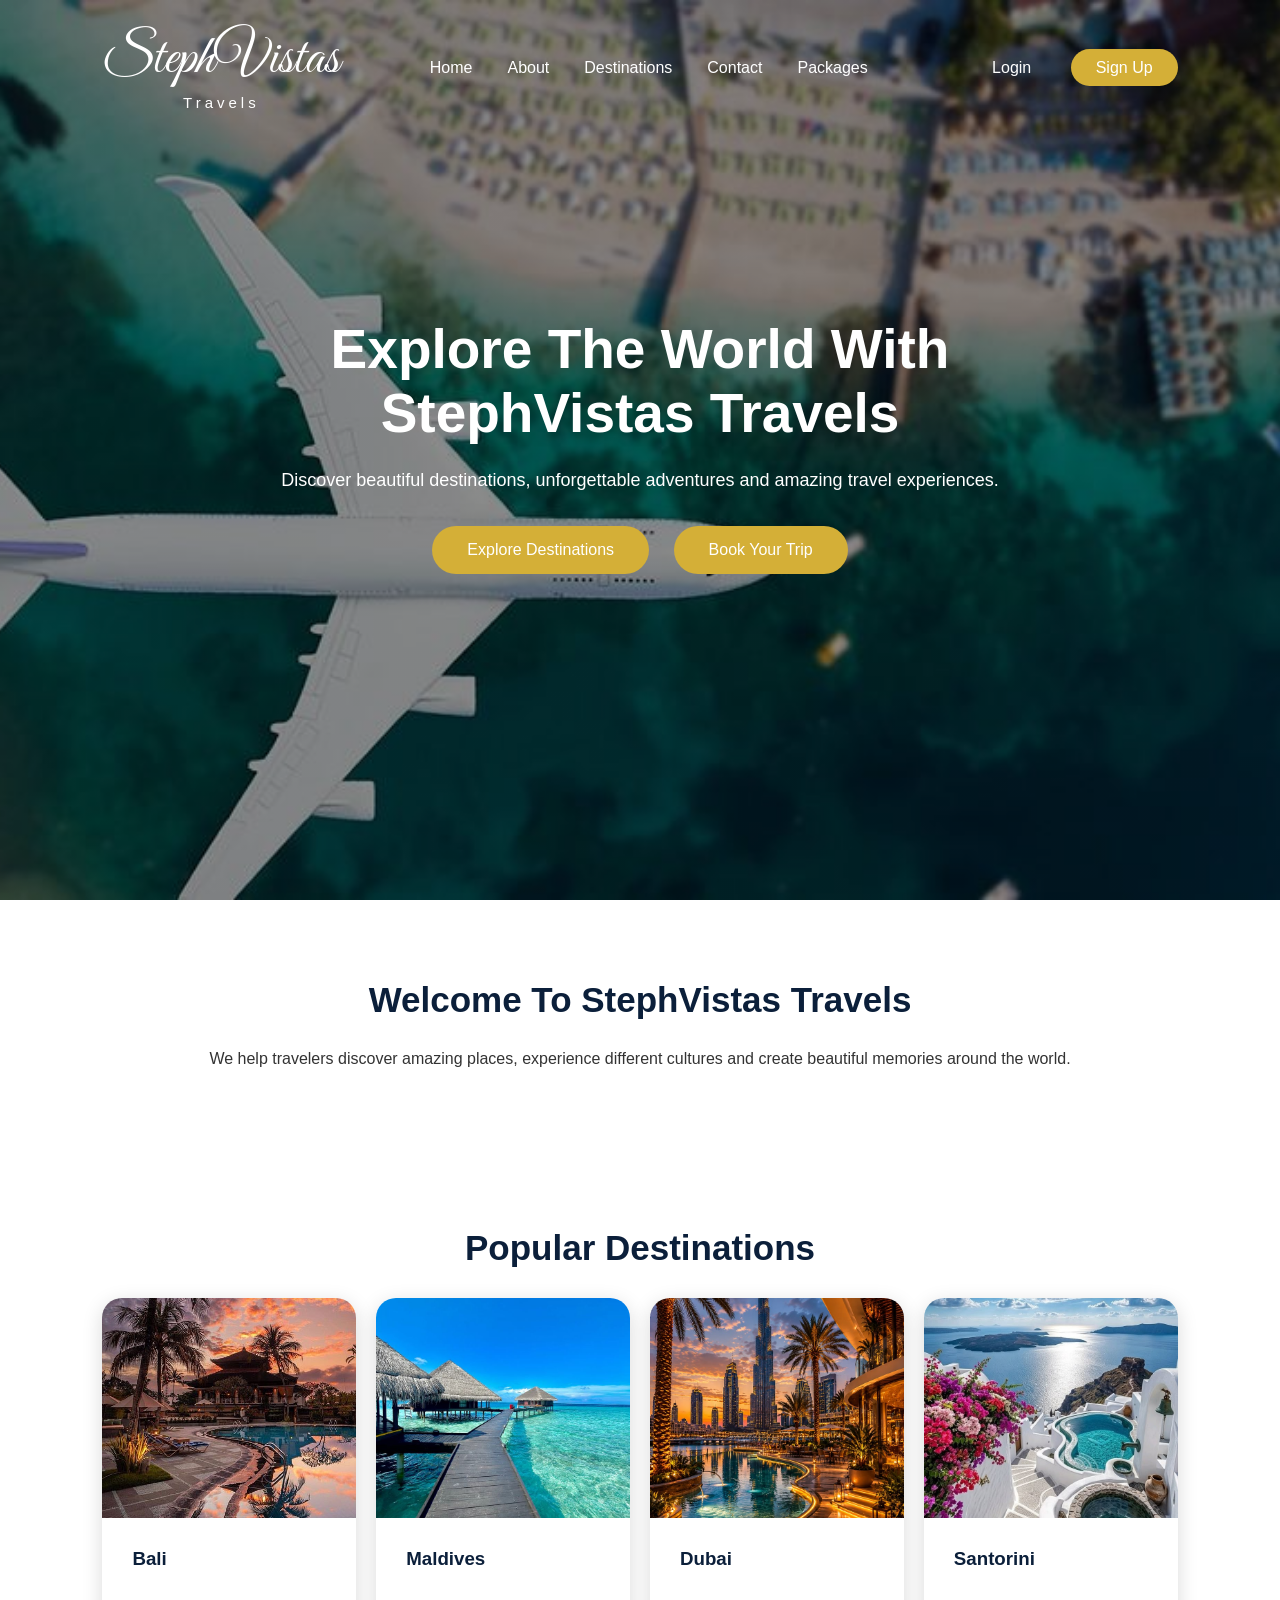
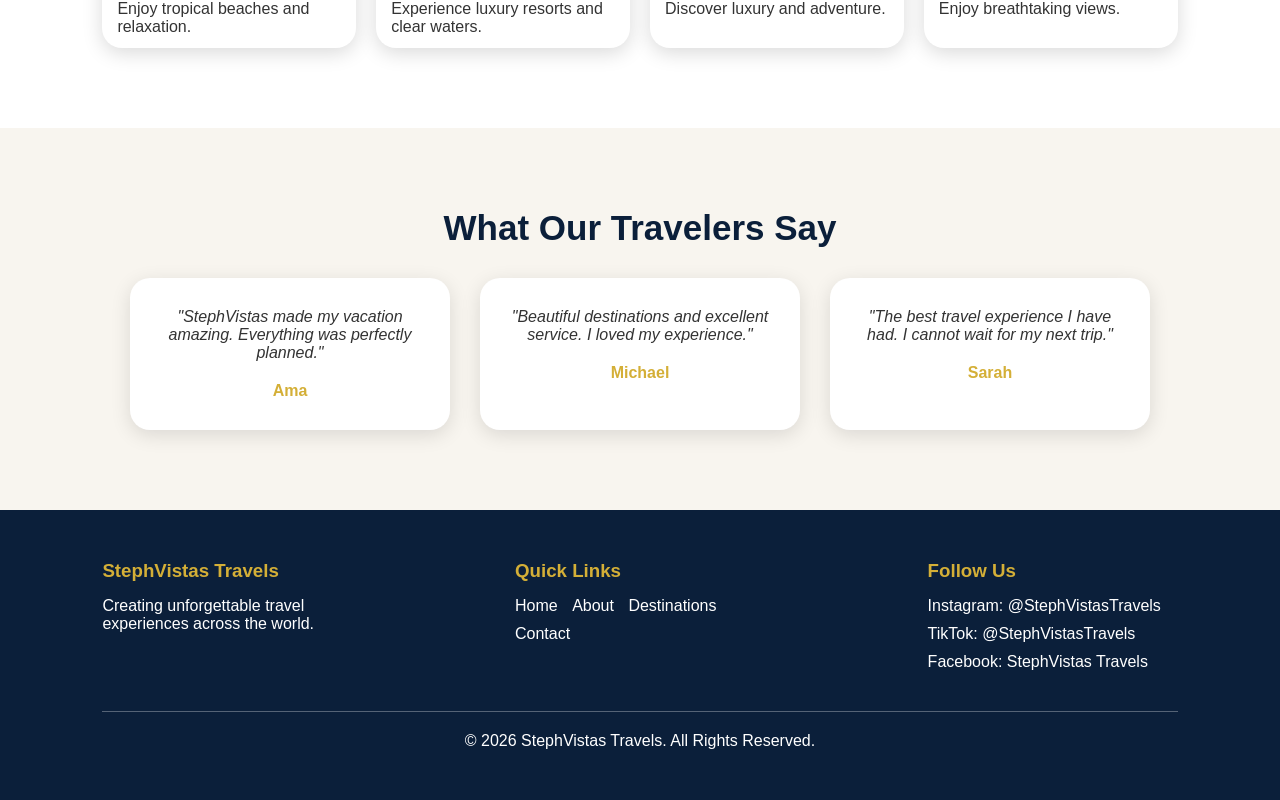
<file: index.html>
<!DOCTYPE html>
<html lang="en">

<head>

    <meta charset="UTF-8">
    <meta name="viewport" content="width=device-width, initial-scale=1.0">

    <title>StephVistas Travels</title>


  
    <link href="https://fonts.googleapis.com/css2?family=Great+Vibes&display=swap" rel="stylesheet">


  
    <link rel="stylesheet" href="css/style.css">

</head>


<body>




<header>

<nav>


    <div class="logo">

        StephVistas

        <span>
            Travels
        </span>

    </div>



    <ul>

        <li>
            <a href="index.html">Home</a>
        </li>

        <li>
            <a href="about.html">About</a>
        </li>

        <li>
            <a href="destinations.html">Destinations</a>
        </li>

        <li>
            <a href="contact.html">Contact</a>
        </li>

        <li>
            <a href="packages.html">Packages</a>
        </li>

    </ul>




    <div class="nav-buttons">

        <a href="login.html">
            Login
        </a>


        <a href="signup.html">
            Sign Up
        </a>


    </div>


</nav>

</header>







<section class="hero">


<div>


    <h2>
        Explore The World With
        StephVistas Travels
    </h2>



    <p>
        Discover beautiful destinations,
        unforgettable adventures and amazing
        travel experiences.
    </p>



    <a href="destinations.html">
        Explore Destinations
    </a>



    <a href="contact.html">
        Book Your Trip
    </a>


</div>


</section>





<section class="welcome">


<h2>
    Welcome To StephVistas Travels
</h2>


<p>
    We help travelers discover amazing places,
    experience different cultures and create
    beautiful memories around the world.
</p>


</section>




<section class="destinations">


<h2>
    Popular Destinations
</h2>



<div class="destination-container">



<div class="destination-card">

<img src="images/Bali.jpg" alt="Bali">


<h3>
    Bali
</h3>


<p>
    Enjoy tropical beaches and relaxation.
</p>


</div>





<div class="destination-card">

<img src="images/Maldives.jpg" alt="Maldives">


<h3>
    Maldives
</h3>


<p>
    Experience luxury resorts and clear waters.
</p>


</div>






<div class="destination-card">

<img src="images/dubai.jpg" alt="Dubai">


<h3>
    Dubai
</h3>


<p>
    Discover luxury and adventure.
</p>


</div>






<div class="destination-card">

<img src="images/Santorini.jpg" alt="Santorini">


<h3>
    Santorini
</h3>


<p>
    Enjoy breathtaking views.
</p>


</div>



</div>


</section>




<section class="testimonials">


<h2>
    What Our Travelers Say
</h2>



<div class="testimonial-container">



<div class="testimonial-card">


<p>
"StephVistas made my vacation amazing.
Everything was perfectly planned."
</p>


<h4>
Ama
</h4>


</div>







<div class="testimonial-card">


<p>
"Beautiful destinations and excellent service.
I loved my experience."
</p>


<h4>
Michael
</h4>


</div>







<div class="testimonial-card">


<p>
"The best travel experience I have had.
I cannot wait for my next trip."
</p>


<h4>
Sarah
</h4>


</div>



</div>



</section>











<footer>


<div class="footer-container">



<div class="footer-about">


<h3>
StephVistas Travels
</h3>


<p>
Creating unforgettable travel experiences
across the world.
</p>


</div>






<div class="footer-links">


<h3>
Quick Links
</h3>


<a href="index.html">
Home
</a>


<a href="about.html">
About
</a>


<a href="destinations.html">
Destinations
</a>


<a href="contact.html">
Contact
</a>


</div>







<div class="footer-social">


<h3>
Follow Us
</h3>


<a href="#">
Instagram: @StephVistasTravels
</a>


<a href="#">
TikTok: @StephVistasTravels
</a>


<a href="#">
Facebook: StephVistas Travels
</a>


</div>




</div>





<div class="copyright">


<p>
© 2026 StephVistas Travels. All Rights Reserved.
</p>


</div>



</footer>





</body>

</html>
</file>
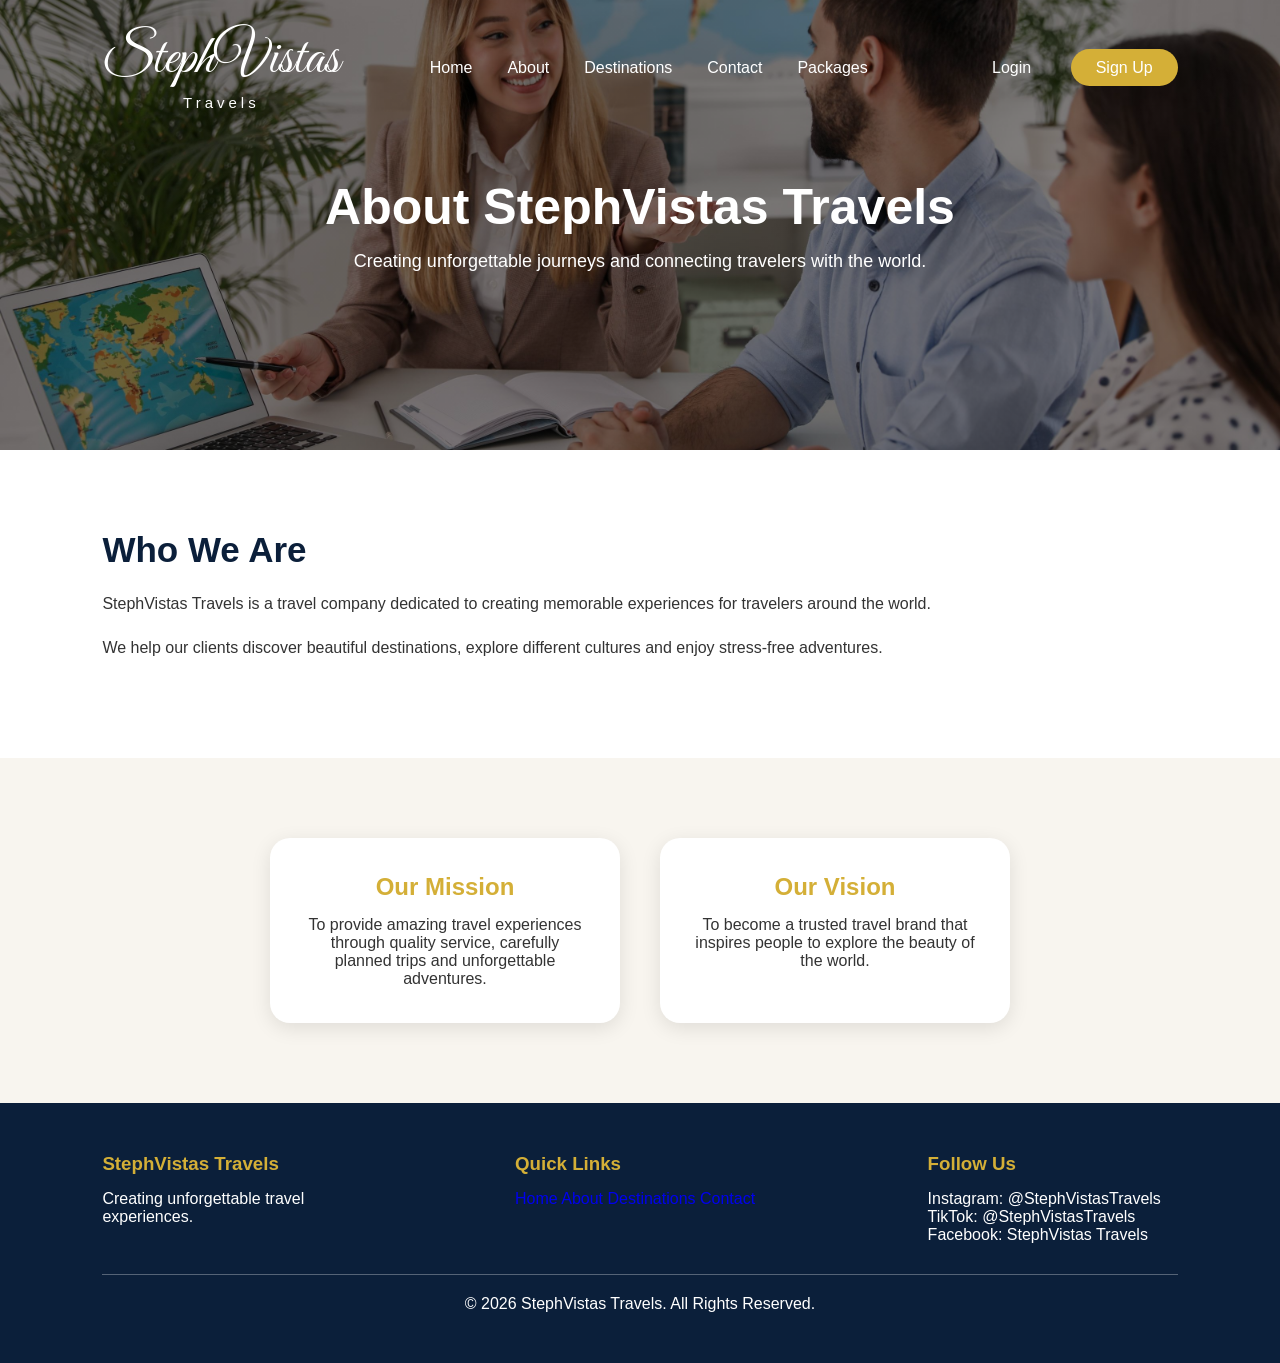
<file: about.html>
<!DOCTYPE html>
<html lang="en">

<head>

    <meta charset="UTF-8">
    <meta name="viewport" content="width=device-width, initial-scale=1.0">

    <title>About Us | StephVistas Travels</title>

    <link href="https://fonts.googleapis.com/css2?family=Great+Vibes&family=Poppins:wght@300;400;500;600&display=swap" rel="stylesheet">

    <link rel="stylesheet" href="css/style.css">

</head>


<body>




<header>

<nav>

    <div class="logo">

        StephVistas

        <span>Travels</span>

    </div>


    <ul>

        <li><a href="index.html">Home</a></li>

        <li><a href="about.html">About</a></li>

        <li><a href="destinations.html">Destinations</a></li>

        <li><a href="contact.html">Contact</a></li>

        <li><a href="packages.html">Packages</a></li>

    </ul>


    <div class="nav-buttons">

        <a href="login.html">Login</a>

        <a href="signup.html">Sign Up</a>

    </div>


</nav>

</header>






<section class="about-hero">

    <div>

        <h1>
            About StephVistas Travels
        </h1>


        <p>
            Creating unforgettable journeys and connecting travelers with the world.
        </p>

    </div>


</section>










<section class="about-content">


    <div class="about-text">


        <h2>
            Who We Are
        </h2>


        <p>
            StephVistas Travels is a travel company dedicated to creating
            memorable experiences for travelers around the world.
        </p>


        <p>
            We help our clients discover beautiful destinations,
            explore different cultures and enjoy stress-free adventures.
        </p>


    </div>



</section>









<section class="mission-section">


    <div class="mission-card">

        <h2>
            Our Mission
        </h2>


        <p>
            To provide amazing travel experiences through quality service,
            carefully planned trips and unforgettable adventures.
        </p>


    </div>





    <div class="mission-card">

        <h2>
            Our Vision
        </h2>


        <p>
            To become a trusted travel brand that inspires people to explore
            the beauty of the world.
        </p>


    </div>



</section>









<footer>


<div class="footer-container">


<div>

<h3>
StephVistas Travels
</h3>


<p>
Creating unforgettable travel experiences.
</p>


</div>



<div>

<h3>
Quick Links
</h3>


<a href="index.html">Home</a>

<a href="about.html">About</a>

<a href="destinations.html">Destinations</a>

<a href="contact.html">Contact</a>


</div>




<div>

<h3>
Follow Us
</h3>


<p>
Instagram: @StephVistasTravels
</p>


<p>
TikTok: @StephVistasTravels
</p>


<p>
Facebook: StephVistas Travels
</p>


</div>



</div>


<div class="copyright">

© 2026 StephVistas Travels. All Rights Reserved.

</div>


</footer>



</body>

</html>
</file>
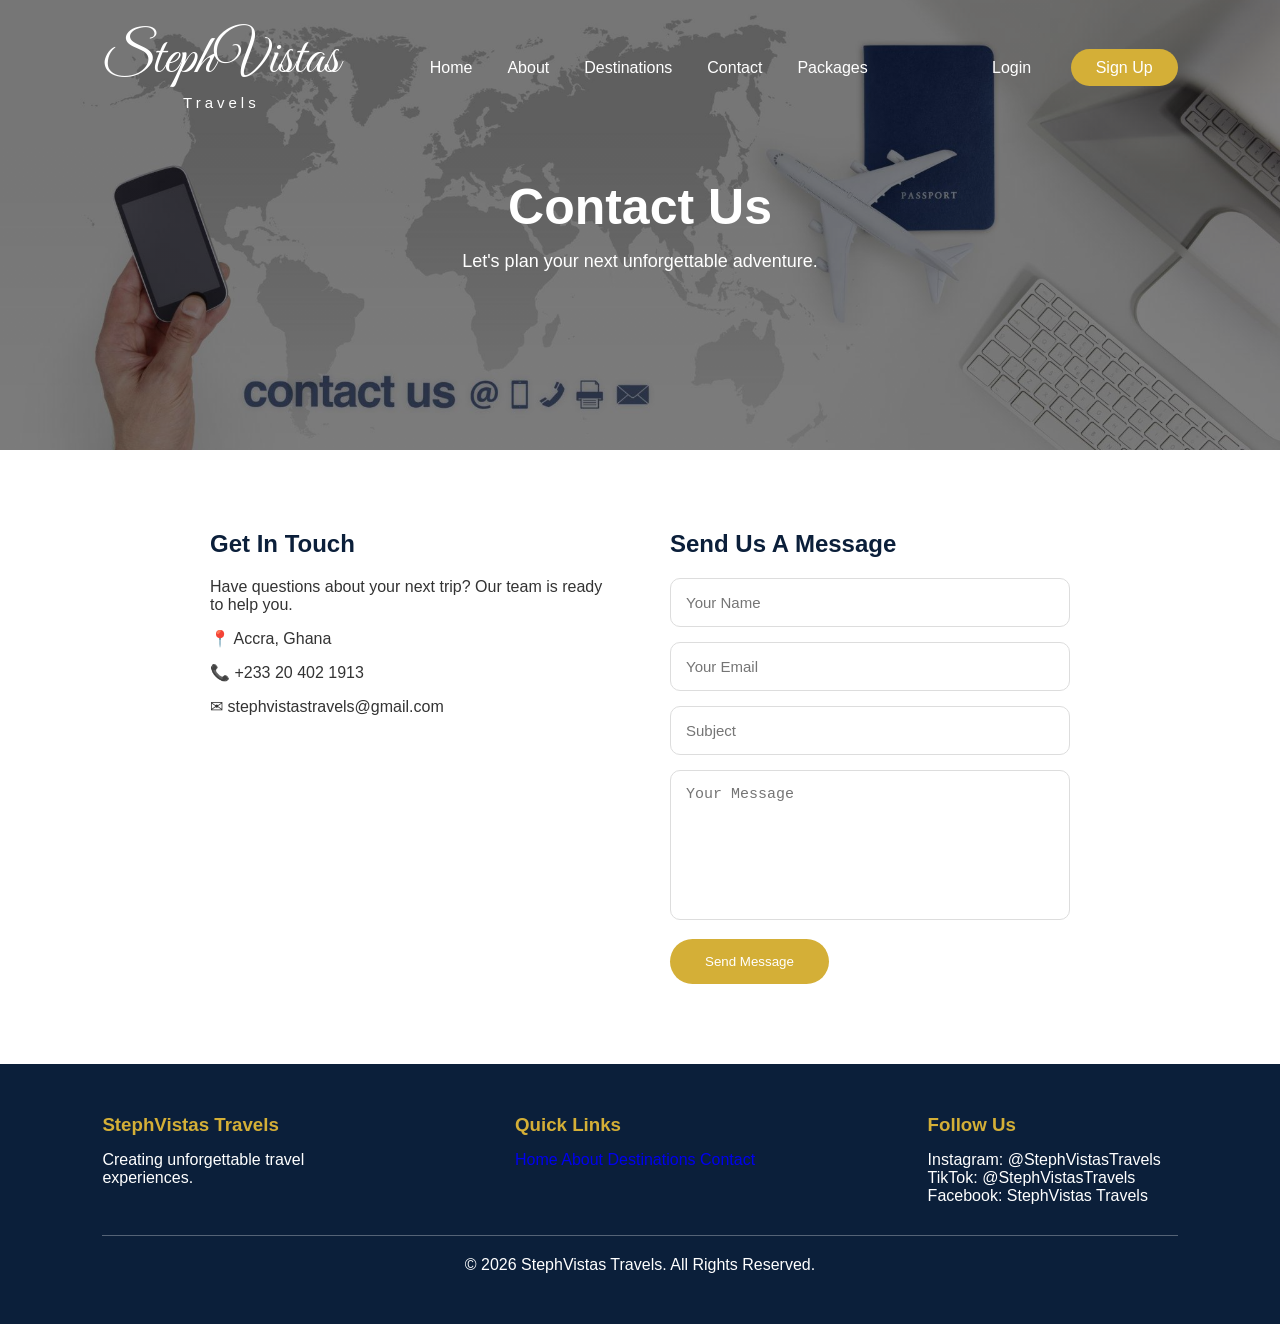
<file: contact.html>
<!DOCTYPE html>
<html lang="en">

<head>

<meta charset="UTF-8">
<meta name="viewport" content="width=device-width, initial-scale=1.0">

<title>Contact | StephVistas Travels</title>

<link href="https://fonts.googleapis.com/css2?family=Great+Vibes&family=Poppins:wght@300;400;500;600&display=swap" rel="stylesheet">

<link rel="stylesheet" href="css/style.css">

</head>


<body>


<header>

<nav>

<div class="logo">

StephVistas

<span>
Travels
</span>

</div>


<ul>

<li><a href="index.html">Home</a></li>

<li><a href="about.html">About</a></li>

<li><a href="destinations.html">Destinations</a></li>

<li><a href="contact.html">Contact</a></li>

<li><a href="packages.html">Packages</a></li>

</ul>



<div class="nav-buttons">

<a href="login.html">Login</a>

<a href="signup.html">Sign Up</a>

</div>


</nav>

</header>







<section class="contact-hero">


<div>

<h1>
Contact Us
</h1>


<p>
Let's plan your next unforgettable adventure.
</p>


</div>


</section>








<section class="contact-section">



<div class="contact-info">


<h2>
Get In Touch
</h2>


<p>
Have questions about your next trip?
Our team is ready to help you.
</p>


<p>
📍 Accra, Ghana
</p>


<p>
📞 +233 20 402 1913
</p>


<p>
✉ stephvistastravels@gmail.com
</p>



</div>







<div class="contact-form">


<h2>
Send Us A Message
</h2>



<form>


<input type="text" placeholder="Your Name">


<input type="email" placeholder="Your Email">


<input type="text" placeholder="Subject">


<textarea placeholder="Your Message"></textarea>


<button>
Send Message
</button>



</form>


</div>



</section>





<footer>


<div class="footer-container">


<div>

<h3>
StephVistas Travels
</h3>


<p>
Creating unforgettable travel experiences.
</p>


</div>



<div>

<h3>
Quick Links
</h3>


<a href="index.html">Home</a>

<a href="about.html">About</a>

<a href="destinations.html">Destinations</a>

<a href="contact.html">Contact</a>


</div>




<div>

<h3>
Follow Us
</h3>


<p>
Instagram: @StephVistasTravels
</p>


<p>
TikTok: @StephVistasTravels
</p>


<p>
Facebook: StephVistas Travels
</p>


</div>


</div>



<div class="copyright">

© 2026 StephVistas Travels. All Rights Reserved.

</div>


</footer>



</body>

</html>
</file>
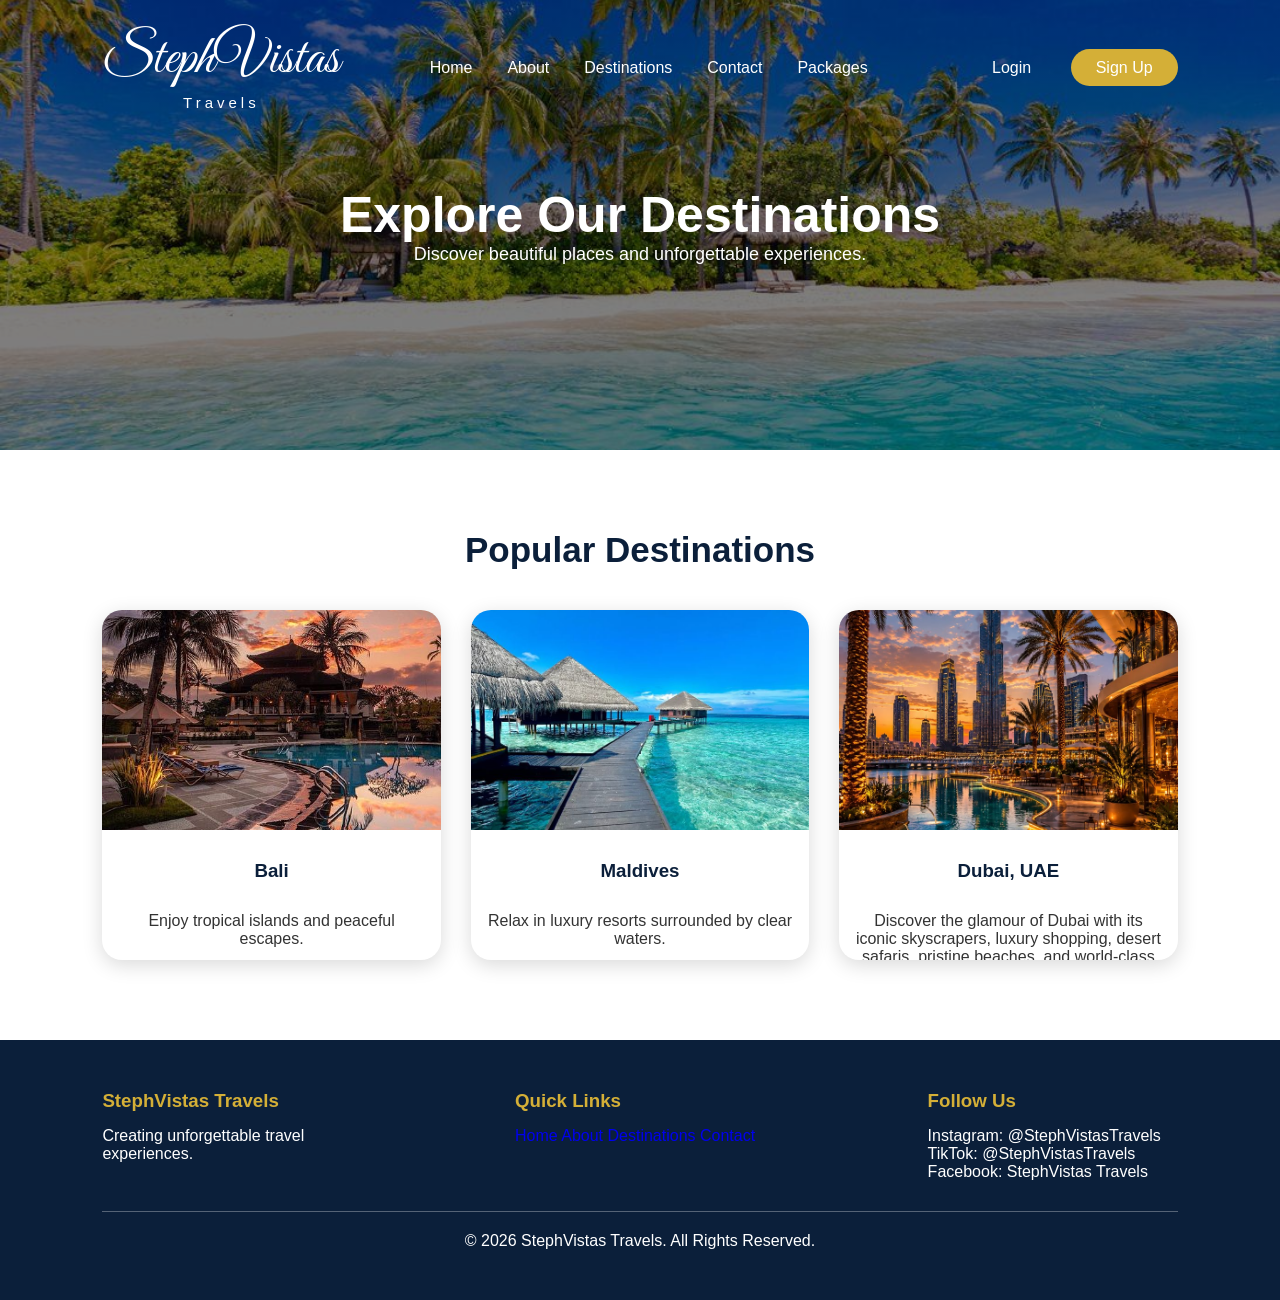
<file: destinations.html>
<!DOCTYPE html>
<html lang="en">

<head>

    <meta charset="UTF-8">
    <meta name="viewport" content="width=device-width, initial-scale=1.0">

    <title>Destinations | StephVistas Travels</title>

    <link href="https://fonts.googleapis.com/css2?family=Great+Vibes&family=Poppins:wght@300;400;500;600&display=swap" rel="stylesheet">

    <link rel="stylesheet" href="css/style.css">

</head>


<body>



<header>

<nav>

    <div class="logo">

        StephVistas

        <span>Travels</span>

    </div>


    <ul>

        <li><a href="index.html">Home</a></li>

        <li><a href="about.html">About</a></li>

        <li><a href="destinations.html">Destinations</a></li>

        <li><a href="contact.html">Contact</a></li>

        <li><a href="packages.html">Packages</a></li>

    </ul>


    <div class="nav-buttons">

        <a href="login.html">Login</a>

        <a href="signup.html">Sign Up</a>

    </div>


</nav>

</header>





<section class="destination-hero">


    <div>

        <h1>
            Explore Our Destinations
        </h1>


        <p>
            Discover beautiful places and unforgettable experiences.
        </p>


    </div>


</section>



<section class="destinations-page">


<h2>
    Popular Destinations
</h2>



<div class="destination-grid">



<div class="destination-card">

<img src="images/Bali.jpg" alt="Bali">

<h3>
    Bali
</h3>

<p>
    Enjoy tropical islands and peaceful escapes.
</p>

</div>





<div class="destination-card">

<img src="images/Maldives.jpg" alt="Maldives">

<h3>
    Maldives
</h3>

<p>
    Relax in luxury resorts surrounded by clear waters.
</p>

</div>






<div class="destination-card">

<img src="images/dubai.jpg" alt="Dubai">

<h3>
    Dubai, UAE

</h3>

 <p>
      Discover the glamour of Dubai with its iconic skyscrapers, luxury shopping, desert safaris, pristine beaches, and world-class attractions.
 </p>

    </div>


</section>








<footer>


<div class="footer-container">


<div>

<h3>
StephVistas Travels
</h3>


<p>
Creating unforgettable travel experiences.
</p>


</div>



<div>

<h3>
Quick Links
</h3>


<a href="index.html">Home</a>

<a href="about.html">About</a>

<a href="destinations.html">Destinations</a>

<a href="contact.html">Contact</a>


</div>




<div>

<h3>
Follow Us
</h3>


<p>
Instagram: @StephVistasTravels
</p>


<p>
TikTok: @StephVistasTravels
</p>


<p>
Facebook: StephVistas Travels
</p>


</div>


</div>


<div class="copyright">

© 2026 StephVistas Travels. All Rights Reserved.

</div>


</footer>



</body>

</html>
</file>
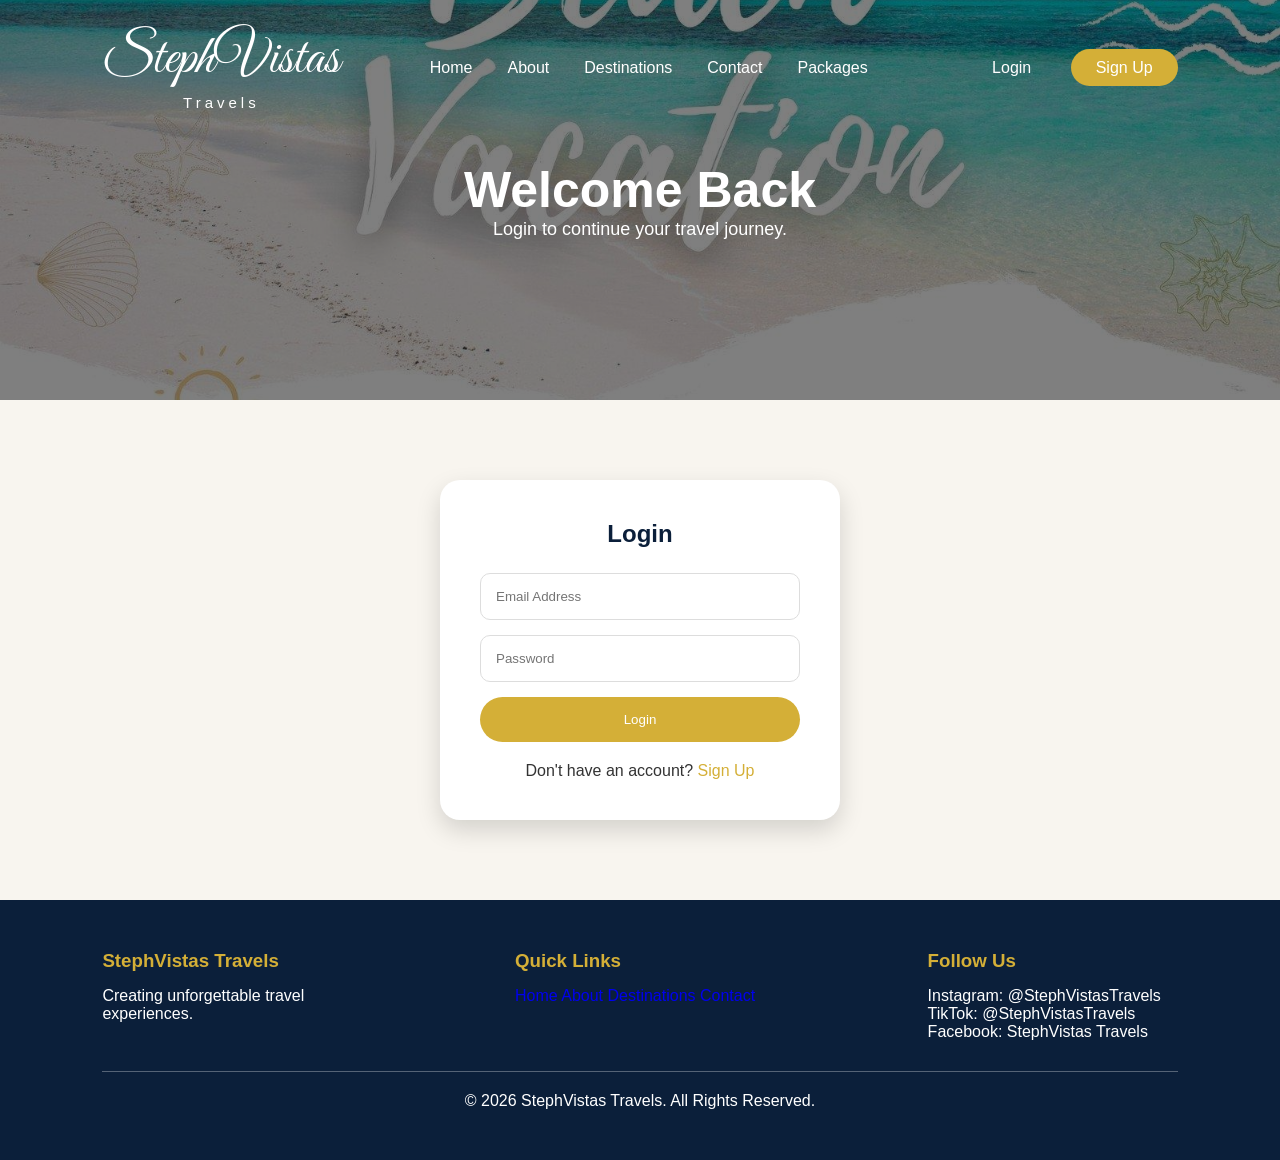
<file: login.html>
<!DOCTYPE html>
<html lang="en">

<head>

<meta charset="UTF-8">
<meta name="viewport" content="width=device-width, initial-scale=1.0">

<title>Login | StephVistas Travels</title>


<link href="https://fonts.googleapis.com/css2?family=Great+Vibes&family=Poppins:wght@300;400;500;600&display=swap" rel="stylesheet">


<link rel="stylesheet" href="css/style.css">

</head>



<body>




<header>

<nav>


<div class="logo">

StephVistas

<span>
Travels
</span>

</div>



<ul>

<li>
<a href="index.html">Home</a>
</li>


<li>
<a href="about.html">About</a>
</li>


<li>
<a href="destinations.html">Destinations</a>
</li>


<li>
<a href="contact.html">Contact</a>
</li>

<li>
<a href="packages.html">Packages</a>
</li>


</ul>



<div class="nav-buttons">

<a href="login.html">
Login
</a>


<a href="signup.html">
Sign Up
</a>


</div>



</nav>

</header>







<section class="login-hero">


<div>

<h1>
Welcome Back
</h1>


<p>
Login to continue your travel journey.
</p>


</div>


</section>










<section class="login-section">



<form class="login-form">


<h2>
Login
</h2>



<input type="email" placeholder="Email Address">



<input type="password" placeholder="Password">



<button>
Login
</button>



<p>
Don't have an account?
<a href="signup.html">
Sign Up
</a>
</p>



</form>



</section>






<footer>


<div class="footer-container">


<div>

<h3>
StephVistas Travels
</h3>


<p>
Creating unforgettable travel experiences.
</p>


</div>




<div>

<h3>
Quick Links
</h3>


<a href="index.html">Home</a>

<a href="about.html">About</a>

<a href="destinations.html">Destinations</a>

<a href="contact.html">Contact</a>


</div>





<div>

<h3>
Follow Us
</h3>


<p>
Instagram: @StephVistasTravels
</p>


<p>
TikTok: @StephVistasTravels
</p>


<p>
Facebook: StephVistas Travels
</p>


</div>



</div>



<div class="copyright">

© 2026 StephVistas Travels. All Rights Reserved.

</div>



</footer>



</body>

</html>
</file>
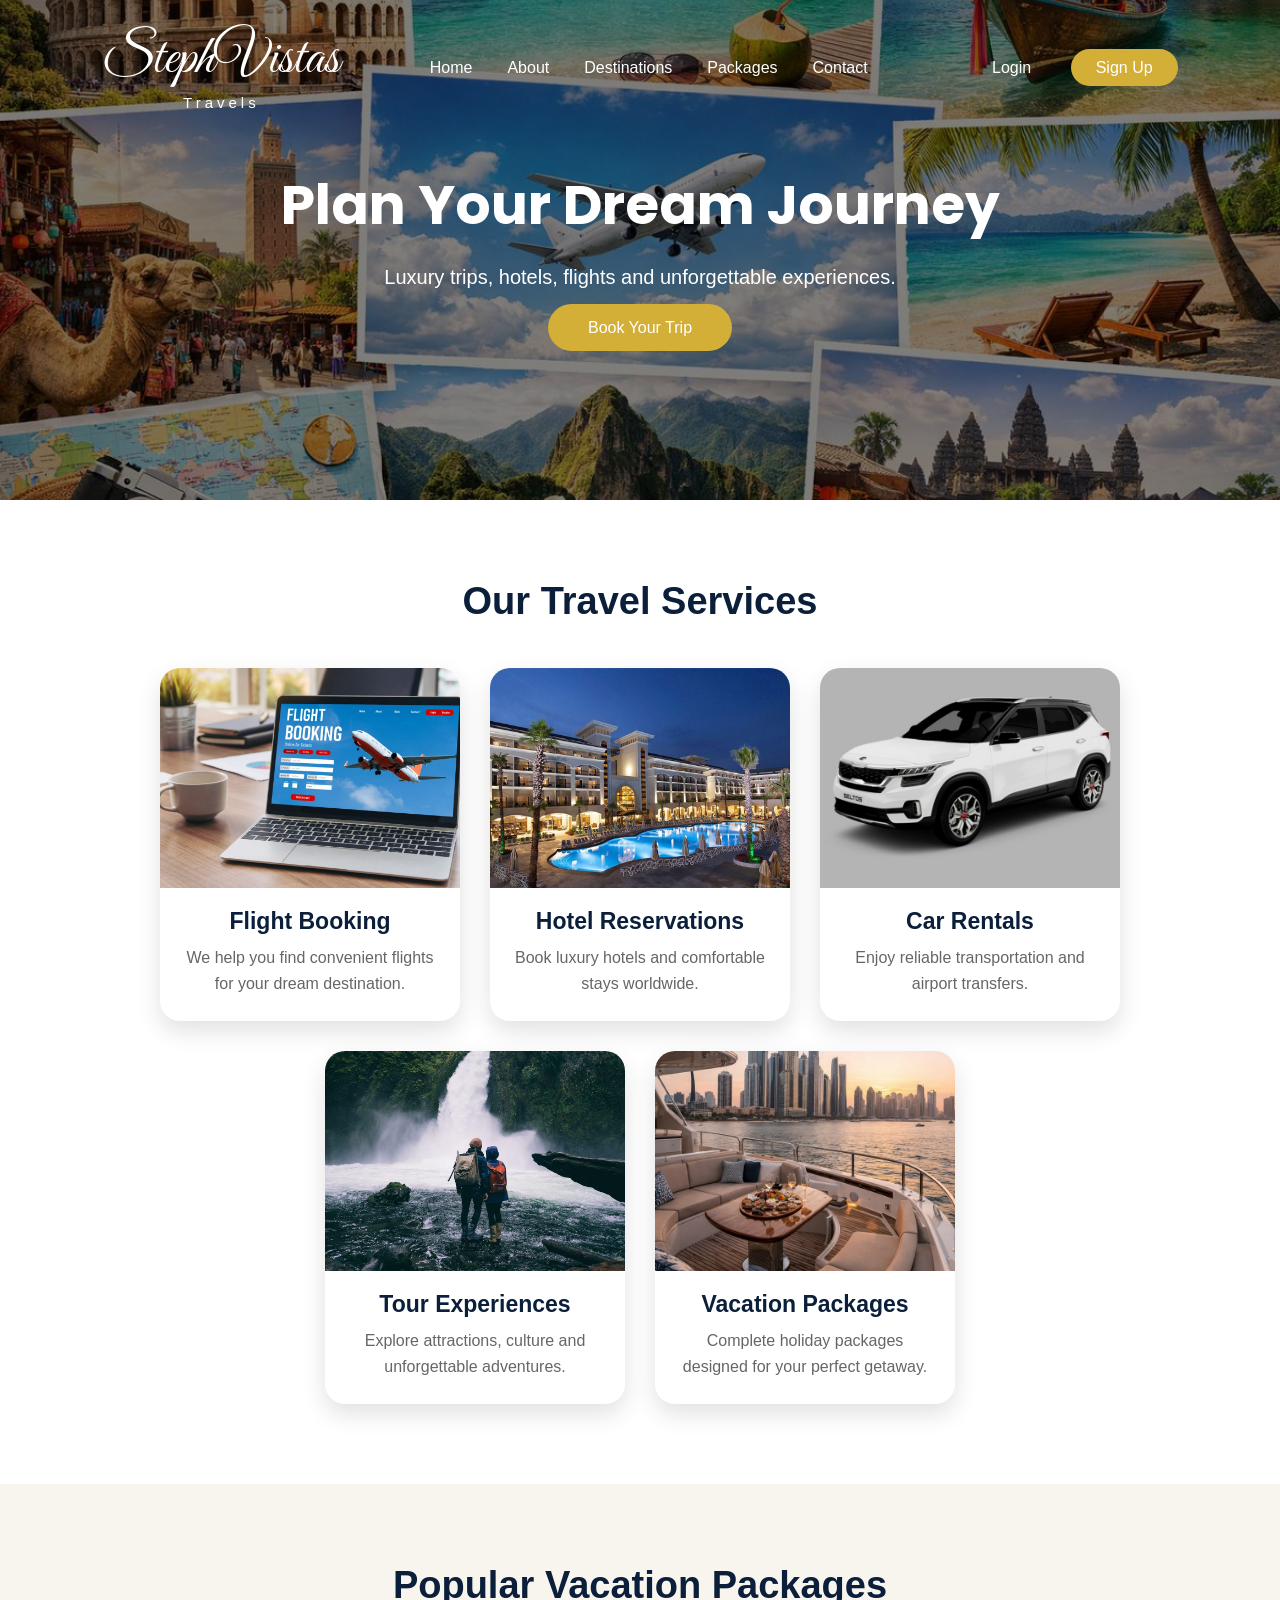
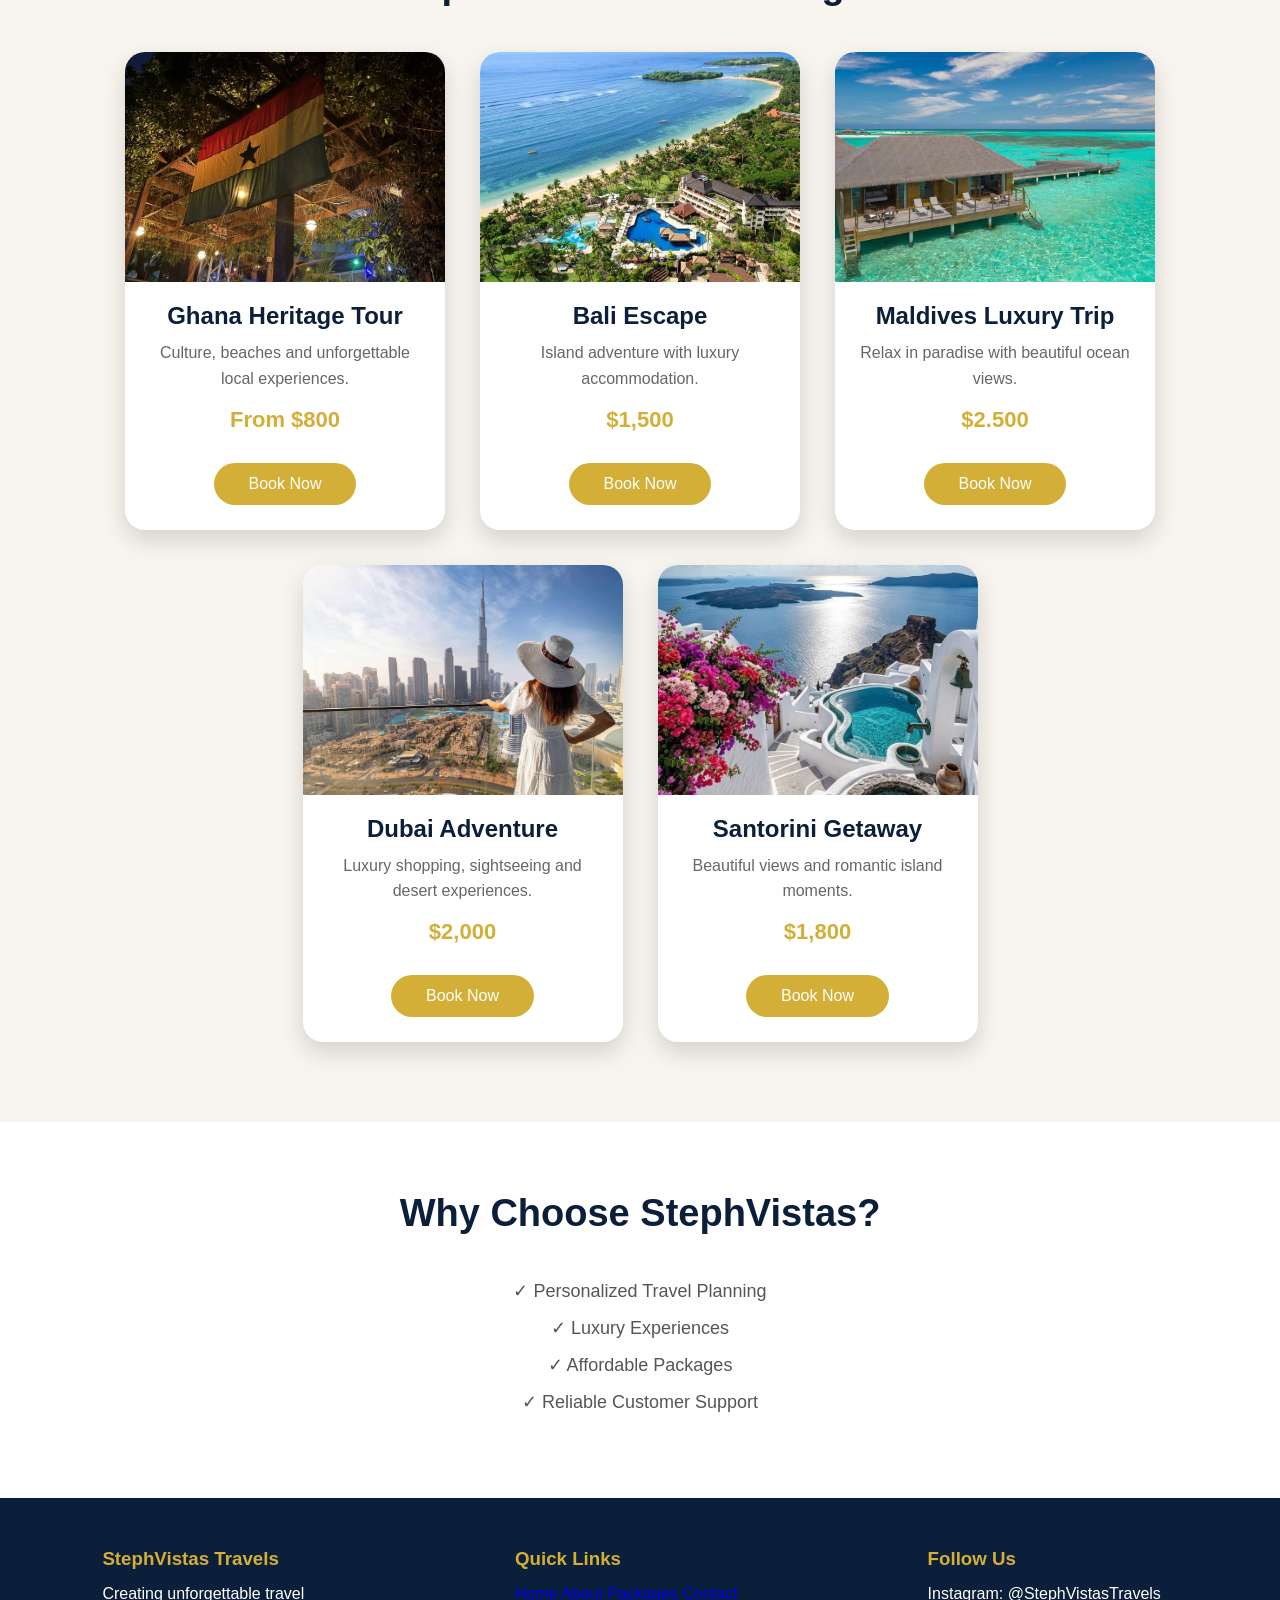
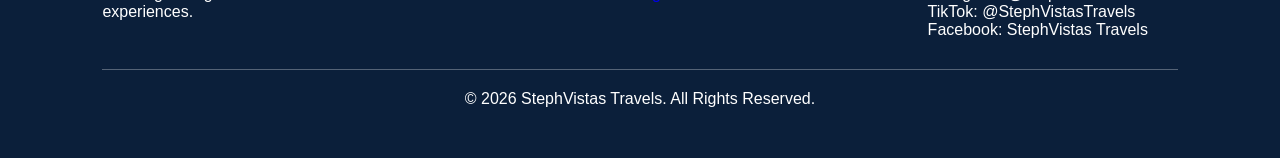
<file: packages.html>
<!DOCTYPE html>
<html lang="en">

<head>

<meta charset="UTF-8">
<meta name="viewport" content="width=device-width, initial-scale=1.0">

<title>Packages | StephVistas Travels</title>

<link href="https://fonts.googleapis.com/css2?family=Great+Vibes&family=Poppins:wght@300;400;500;600&display=swap" rel="stylesheet">

<link rel="stylesheet" href="css/style.css">

</head>


<body>


<header>

<nav>

<div class="logo">
StephVistas
<span>Travels</span>
</div>


<ul>

<li><a href="index.html">Home</a></li>

<li><a href="about.html">About</a></li>

<li><a href="destinations.html">Destinations</a></li>

<li><a href="packages.html">Packages</a></li>

<li><a href="contact.html">Contact</a></li>

</ul>


<div class="nav-buttons">

<a href="login.html">Login</a>

<a href="signup.html">Sign Up</a>

</div>


</nav>

</header>






<!-- HERO -->

<section class="packages-hero">

<div>

<h1>
Plan Your Dream Journey
</h1>


<p>
Luxury trips, hotels, flights and unforgettable experiences.
</p>


<a href="contact.html">
Book Your Trip
</a>


</div>

</section>







<section class="services">


<h2>
Our Travel Services
</h2>



<div class="service-container">



<div class="service-card">

<img src="images/flight booking.jpg">

<h3>
Flight Booking
</h3>

<p>
We help you find convenient flights for your dream destination.
</p>

</div>





<div class="service-card">

<img src="images/hotel.jpg">

<h3>
Hotel Reservations
</h3>

<p>
Book luxury hotels and comfortable stays worldwide.
</p>

</div>






<div class="service-card">

<img src="images/car rentals.jpg">

<h3>
Car Rentals
</h3>

<p>
Enjoy reliable transportation and airport transfers.
</p>

</div>






<div class="service-card">

<img src="images/tour experiences.jpg">

<h3>
Tour Experiences
</h3>

<p>
Explore attractions, culture and unforgettable adventures.
</p>

</div>






<div class="service-card">

<img src="images/vacation packages.jpg">

<h3>
Vacation Packages
</h3>

<p>
Complete holiday packages designed for your perfect getaway.
</p>

</div>



</div>


</section>






<section class="popular-packages">


<h2>
Popular Vacation Packages
</h2>



<div class="package-container">



<div class="package-card">

<img src="images/ghana package.jpg">

<h3>
Ghana Heritage Tour
</h3>

<p>
Culture, beaches and unforgettable local experiences.
</p>

<h4>
From $800
</h4>


<a href="contact.html">
Book Now
</a>

</div>





<div class="package-card">

<img src="images/bali-packgae.jpg">

<h3>
Bali Escape
</h3>

<p>
Island adventure with luxury accommodation.
</p>

<h4>
$1,500
</h4>


<a href="contact.html">
Book Now
</a>

</div>






<div class="package-card">

<img src="images/maldives-package.jpg">

<h3>
Maldives Luxury Trip
</h3>

<p>
Relax in paradise with beautiful ocean views.
</p>

<h4>
$2.500
</h4>

<a href="contact.html">
Book Now
</a>

</div>






<div class="package-card">

<img src="images/dubai-package.jpg">

<h3>
Dubai Adventure
</h3>

<p>
Luxury shopping, sightseeing and desert experiences.
</p>

<h4>
$2,000
</h4>

<a href="contact.html">
Book Now
</a>

</div>





<div class="package-card">

<img src="images/Santorini.jpg">

<h3>
Santorini Getaway
</h3>

<p>
Beautiful views and romantic island moments.
</p>

<h4>
$1,800
</h4>


<a href="contact.html">
Book Now
</a>

</div>



</div>


</section>






<section class="why-us">


<h2>
Why Choose StephVistas?
</h2>


<div>

<p>
✓ Personalized Travel Planning
</p>

<p>
✓ Luxury Experiences
</p>

<p>
✓ Affordable Packages
</p>

<p>
✓ Reliable Customer Support
</p>


</div>


</section>






<footer>

<div class="footer-container">

<div>

<h3>
StephVistas Travels
</h3>

<p>
Creating unforgettable travel experiences.
</p>

</div>



<div>

<h3>
Quick Links
</h3>

<a href="index.html">Home</a>

<a href="about.html">About</a>

<a href="packages.html">Packages</a>

<a href="contact.html">Contact</a>

</div>




<div>

<h3>
Follow Us
</h3>

<p>
Instagram: @StephVistasTravels
</p>

<p>
TikTok: @StephVistasTravels
</p>

<p>
Facebook: StephVistas Travels
</p>


</div>


</div>


<div class="copyright">

© 2026 StephVistas Travels. All Rights Reserved.

</div>


</footer>


</body>

</html>
</file>
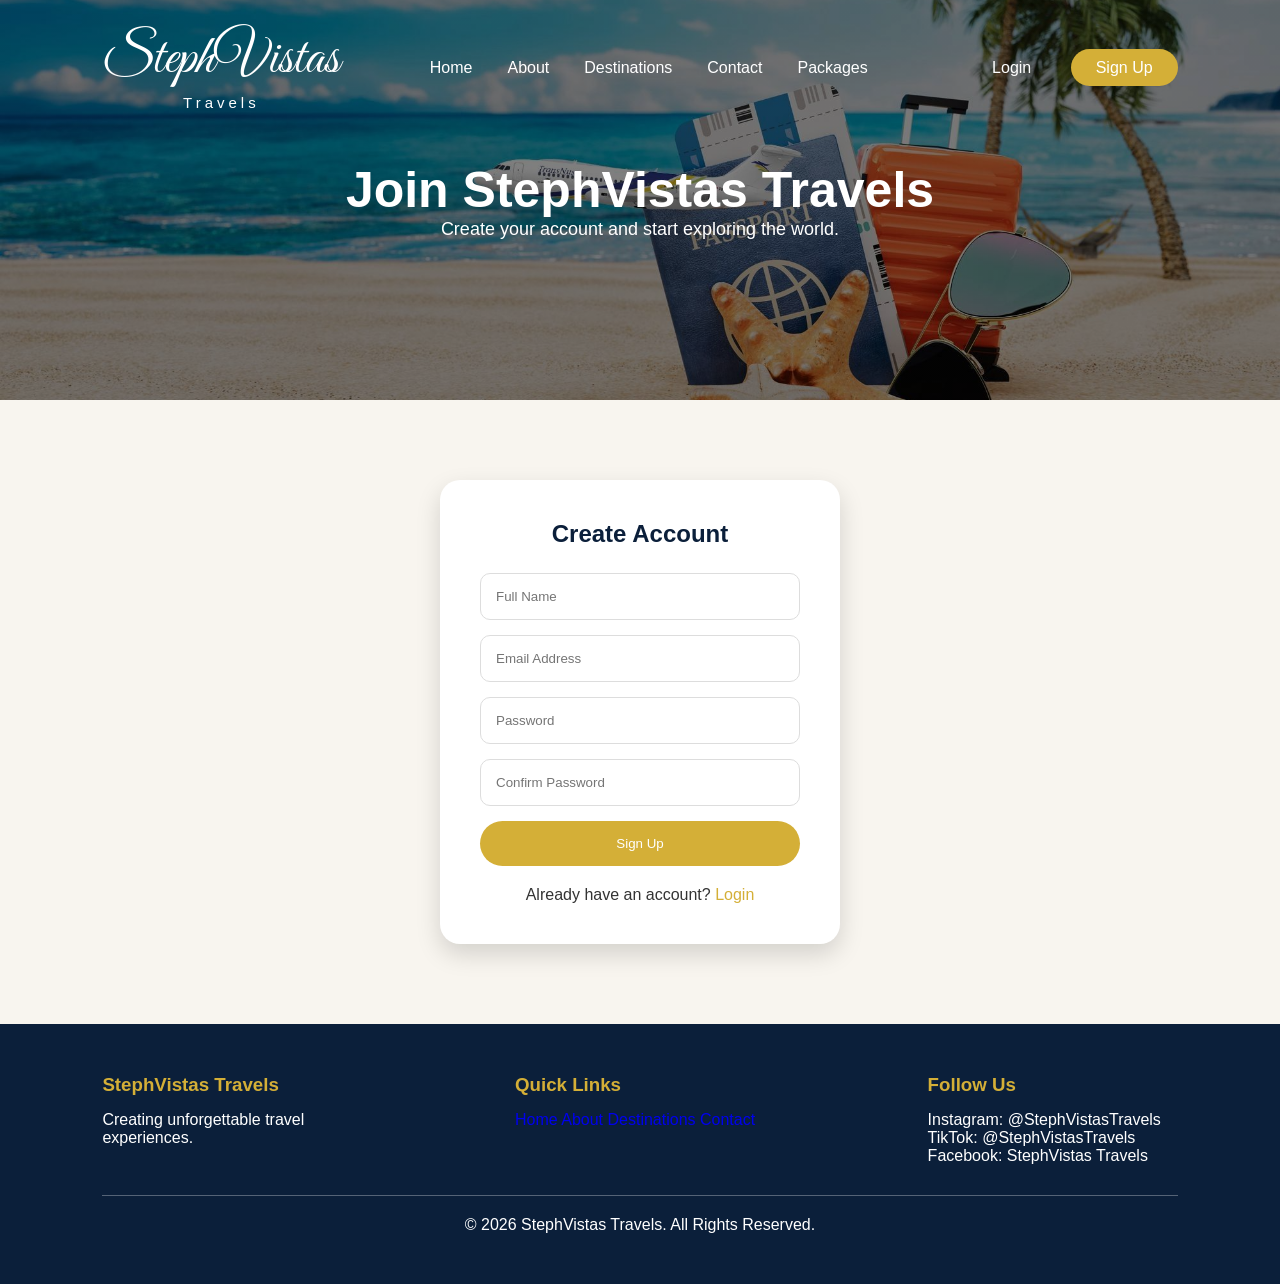
<file: signup.html>
<!DOCTYPE html>
<html lang="en">

<head>

<meta charset="UTF-8">
<meta name="viewport" content="width=device-width, initial-scale=1.0">

<title>Sign Up | StephVistas Travels</title>


<link href="https://fonts.googleapis.com/css2?family=Great+Vibes&family=Poppins:wght@300;400;500;600&display=swap" rel="stylesheet">


<link rel="stylesheet" href="css/style.css">

</head>



<body>




<header>

<nav>


<div class="logo">

StephVistas

<span>
Travels
</span>

</div>




<ul>

<li>
<a href="index.html">Home</a>
</li>


<li>
<a href="about.html">About</a>
</li>


<li>
<a href="destinations.html">Destinations</a>
</li>


<li>
<a href="contact.html">Contact</a>
</li>

<li>
<a href="packages.html">Packages</a>
</li>


</ul>




<div class="nav-buttons">

<a href="login.html">
Login
</a>


<a href="signup.html">
Sign Up
</a>


</div>



</nav>

</header>







<section class="signup-hero">


<div>

<h1>
Join StephVistas Travels
</h1>


<p>
Create your account and start exploring the world.
</p>


</div>


</section>






<section class="signup-section">


<form class="signup-form">


<h2>
Create Account
</h2>



<input type="text" placeholder="Full Name">



<input type="email" placeholder="Email Address">



<input type="password" placeholder="Password">



<input type="password" placeholder="Confirm Password">



<button>
Sign Up
</button>



<p>
Already have an account?

<a href="login.html">
Login
</a>

</p>



</form>


</section>







<footer>


<div class="footer-container">


<div>

<h3>
StephVistas Travels
</h3>


<p>
Creating unforgettable travel experiences.
</p>


</div>




<div>

<h3>
Quick Links
</h3>


<a href="index.html">Home</a>

<a href="about.html">About</a>

<a href="destinations.html">Destinations</a>

<a href="contact.html">Contact</a>


</div>





<div>

<h3>
Follow Us
</h3>


<p>
Instagram: @StephVistasTravels
</p>


<p>
TikTok: @StephVistasTravels
</p>


<p>
Facebook: StephVistas Travels
</p>


</div>



</div>



<div class="copyright">

© 2026 StephVistas Travels. All Rights Reserved.

</div>



</footer>




</body>

</html>
</file>
<file: css/style.css>
/*  GENERAL STYLING */

* {
    margin: 0;
    padding: 0;
    box-sizing: border-box;
}


body {

    font-family: Arial, sans-serif;

    color: #333;

}


a {

    text-decoration: none;

}


img {

    max-width: 100%;

    display: block;

}



/*NAVBAR*/


header {

    position: absolute;

    top: 0;

    width: 100%;

    z-index: 10;

}



nav {

    display: flex;

    justify-content: space-between;

    align-items: center;

    padding: 25px 8%;

}



.logo {

    color: white;

    font-family: 'Great Vibes', cursive;

    font-size: 55px;

}



.logo span {

    display: block;

    font-family: Arial, sans-serif;

    font-size: 15px;

    letter-spacing: 4px;

    text-align: center;

}



nav ul {

    display: flex;

    list-style: none;

    gap: 35px;

}



nav ul li a {

    color: white;

    font-size: 16px;

}



nav ul li a:hover {

    color: #d4af37;

}



.nav-buttons a {

    color: white;

    padding: 10px 20px;

    border-radius: 25px;

    margin-left: 10px;

}



.nav-buttons a:last-child {

    background: #d4af37;

}





/* HERO SECTION */


.hero {


    height: 100vh;


    background:

    linear-gradient(
        rgba(0,0,0,0.45),
        rgba(0,0,0,0.45)
    ),

    url("../images/hero\ banner\ index.jpg");


    background-size: cover;

    background-position: center;


    display: flex;

    justify-content: center;

    align-items: center;


    text-align: center;

    color: white;

}



.hero h2 {

    font-size: 55px;

    max-width: 900px;

}



.hero p {

    font-size: 18px;

    margin: 25px 0;

}



.hero a {

    display: inline-block;

    background: #d4af37;

    color: white;

    padding: 15px 35px;

    border-radius: 30px;

    margin: 10px;

}







/* GENERAL SECTIONS */


section {

    padding: 80px 8%;

}



section > h2 {

    text-align: center;

    color: #0b1f3a;

    font-size: 35px;

    margin-bottom: 30px;

}



section > p {

    text-align: center;

}






/* DESTINATIONS*/


.destination-container {


    display: flex;

    align-items: flex-start;

    flex-wrap: nowrap;

    gap: 20px;

    justify-content: space-between;

}



.destination-card {


    width: 280px;

    background: white;

    border-radius: 15px;

    overflow: hidden;

    box-shadow: 0 5px 20px rgba(0,0,0,0.15);

    height: 350px;

    flex: 1 1 250px;

}



.destination-card img {


    width: 100%;

    height: 220px;

    object-fit: cover;

}



.destination-card h3 {

    padding: 15px;

    color: #0b1f3a;

}



.destination-card p {

    padding: 0 15px 20px;

}






/* TESTIMONIALS */


.testimonials {


    background: #f8f5ef;

}



.testimonial-container {


    display: flex;

    justify-content: center;

    flex-wrap: wrap;

    gap: 30px;

}



.testimonial-card {


    width: 320px;

    background: white;

    padding: 30px;

    border-radius: 20px;

    box-shadow: 0 5px 20px rgba(0,0,0,0.12);

    text-align: center;

}



.testimonial-card p {

    font-style: italic;

    margin-bottom: 20px;

}



.testimonial-card h4 {

    color: #d4af37;

}







/* FOOTER */


footer {


    background: #0b1f3a;

    color: white;

    padding: 50px 8%;


}



.footer-container {


    display: flex;

    justify-content: space-between;

    flex-wrap: wrap;

    gap: 40px;

}



.footer-container div {

    width: 250px;

}



footer h3 {

    color: #d4af37;

    margin-bottom: 15px;

}



.footer-links a,
.footer-social a {


    display: block;

    color: white;

    margin-bottom: 10px;

}



.footer-links a:hover,
.footer-social a:hover {


    color: #d4af37;

}



.copyright {


    text-align: center;

    margin-top: 30px;

    padding-top: 20px;

    border-top: 1px solid rgba(255,255,255,0.3);

}







/* MOBILE DESIGN */


@media(max-width:768px){


nav {

    flex-direction: column;

    gap: 20px;

}



nav ul {

    flex-direction: column;

    text-align: center;

}



.hero h2 {

    font-size: 35px;

}



.destination-container {

    flex-direction: column;

    align-items: center;

}



.footer-container {

    flex-direction: column;

}



}


/*ABOUT PAGE*/


.about-hero {

    height: 450px;

    background:
    linear-gradient(
        rgba(0,0,0,0.5),
        rgba(0,0,0,0.5)
    ),
    url("../images/about team.jpg");


    background-size: cover;

    background-position: center;

    display:flex;

    justify-content:center;

    align-items:center;

    text-align:center;

    color:white;

}



.about-hero h1 {

    font-size:50px;

}



.about-hero p {

    font-size:18px;

    margin-top:15px;

}





.about-content {

    display:flex;

    align-items:center;

    justify-content:space-between;

    gap:50px;

}



.about-text {

    flex:1;

}



.about-text h2 {

    color:#0b1f3a;

    font-size:35px;

    margin-bottom:20px;

}



.about-text p {

    line-height:1.8;

    margin-bottom:15px;

}



.about-image {

    flex:1;

}



.about-image img {

    width:100%;

    border-radius:20px;

}






.mission-section {

    display:flex;

    justify-content:center;

    gap:40px;

    background:#f8f5ef;

}



.mission-card {

    background:white;

    width:350px;

    padding:35px;

    border-radius:20px;

    text-align:center;

    box-shadow:0 5px 20px rgba(0,0,0,0.1);

}



.mission-card h2 {

    color:#d4af37;

    margin-bottom:15px;

}

/* DESTINATIONS PAGE*/


.destination-hero {

    height:450px;

    background:
    linear-gradient(
        rgba(0,0,0,0.5),
        rgba(0,0,0,0.5)
    ),
    url("../images/destination.jpg");

    background-size:cover;

    background-position:center;

    display:flex;

    justify-content:center;

    align-items:center;

    text-align:center;

    color:white;

}



.destination-hero h1 {

    font-size:50px;

}



.destination-hero p {

    font-size:18px;

}





.destinations-page {

    text-align:center;

}



.destinations-page h2 {

    color:#0b1f3a;

    font-size:35px;

    margin-bottom:40px;

}



.destination-grid {

    display:flex;

    justify-content:center;

    flex-wrap:wrap;

    gap:30px;

}



.destination-card {

    width:280px;

    background:white;

    border-radius:20px;

    overflow:hidden;

    box-shadow:0 5px 20px rgba(0,0,0,0.15);

    transition:0.3s;

}



.destination-card:hover {

    transform:translateY(-10px);

}



.destination-card img {

    width:100%;

    height:220px;

    object-fit:cover;

}



.destination-card h3 {

    color:#0b1f3a;

    margin:15px;

}



.destination-card p {

    padding:0 15px 25px;

}

/*  CONTACT PAGE */


.contact-hero {

    height:450px;

    background:

    linear-gradient(
        rgba(0,0,0,0.5),
        rgba(0,0,0,0.5)
    ),

    url("../images/contact.jpg");


    background-size:cover;

    background-position:center;

    display:flex;

    justify-content:center;

    align-items:center;

    text-align:center;

    color:white;

}



.contact-hero h1 {

    font-size:50px;

}



.contact-hero p {

    font-size:18px;

    margin-top:15px;

}





.contact-section {

    display:flex;

    justify-content:center;

    gap:60px;

    padding:80px 8%;

}



.contact-info,
.contact-form {

    width:400px;

}



.contact-info h2,
.contact-form h2 {

    color:#0b1f3a;

    margin-bottom:20px;

}



.contact-info p {

    margin:15px 0;

}





.contact-form input,
.contact-form textarea {


    width:100%;

    padding:15px;

    margin-bottom:15px;

    border:1px solid #ddd;

    border-radius:10px;

    font-size:15px;

}



.contact-form textarea {

    height:150px;

    resize:none;

}



.contact-form button {

    background:#d4af37;

    color:white;

    border:none;

    padding:15px 35px;

    border-radius:30px;

    cursor:pointer;

}



.contact-form button:hover {

    background:#b8962e;

}



@media(max-width:768px){


.contact-section {

    flex-direction:column;

}



.contact-info,
.contact-form {

    width:100%;

}


}

/*LOGIN PAGE*/


.login-hero {

    height:400px;

    background:

    linear-gradient(
        rgba(0,0,0,0.5),
        rgba(0,0,0,0.5)
    ),

    url("../images/login.jpg");


    background-size:cover;

    background-position:center;

    display:flex;

    justify-content:center;

    align-items:center;

    text-align:center;

    color:white;

}



.login-hero h1 {

    font-size:50px;

}



.login-hero p {

    font-size:18px;

}






.login-section {

    min-height:500px;

    background:#f8f5ef;

    display:flex;

    justify-content:center;

    align-items:center;

}



.login-form {

    background:white;

    width:400px;

    padding:40px;

    border-radius:20px;

    box-shadow:0 10px 25px rgba(0,0,0,0.15);

    text-align:center;

}



.login-form h2 {

    color:#0b1f3a;

    margin-bottom:25px;

}



.login-form input {

    width:100%;

    padding:15px;

    margin-bottom:15px;

    border:1px solid #ddd;

    border-radius:10px;

}



.login-form button {

    width:100%;

    background:#d4af37;

    color:white;

    border:none;

    padding:15px;

    border-radius:30px;

    cursor:pointer;

    margin-bottom:20px;

}



.login-form a {

    color:#d4af37;

}

/* SIGNUP PAGE*/


.signup-hero {

    height:400px;


    background:

    linear-gradient(
        rgba(0,0,0,0.5),
        rgba(0,0,0,0.5)
    ),


    url("../images/signup.jpg");


    background-size:cover;

    background-position:center;


    display:flex;

    justify-content:center;

    align-items:center;


    text-align:center;

    color:white;

}



.signup-hero h1 {

    font-size:50px;

}



.signup-hero p {

    font-size:18px;

}






.signup-section {

    min-height:550px;

    background:#f8f5ef;

    display:flex;

    justify-content:center;

    align-items:center;

}



.signup-form {

    background:white;

    width:400px;

    padding:40px;

    border-radius:20px;

    box-shadow:0 10px 25px rgba(0,0,0,0.15);

    text-align:center;

}



.signup-form h2 {

    color:#0b1f3a;

    margin-bottom:25px;

}



.signup-form input {

    width:100%;

    padding:15px;

    margin-bottom:15px;

    border:1px solid #ddd;

    border-radius:10px;

}



.signup-form button {

    width:100%;

    background:#d4af37;

    color:white;

    border:none;

    padding:15px;

    border-radius:30px;

    cursor:pointer;

    margin-bottom:20px;

}



.signup-form a {

    color:#d4af37;

}

/* PACKAGES PAGE*/


/* HERO */

.packages-hero {

    height: 500px;

    background:
    linear-gradient(
        rgba(0,0,0,0.5),
        rgba(0,0,0,0.5)
    ),
    url("../images/hero\ packages\ page\ .jpg");

    background-size: cover;

    background-position: center;

    display:flex;

    justify-content:center;

    align-items:center;

    text-align:center;

    color:white;

}



.packages-hero h1 {

    font-size:55px;

    font-family:'Poppins', sans-serif;

    margin-bottom:20px;

}



.packages-hero p {

    font-size:20px;

    margin-bottom:30px;

}



.packages-hero a {

    background:#d4af37;

    color:white;

    padding:15px 40px;

    border-radius:30px;

    text-decoration:none;

    transition:0.3s;

}



.packages-hero a:hover {

    background:white;

    color:#0b1f3a;

}





/*TRAVEL SERVICES*/


.services {

    padding:80px 8%;

    text-align:center;

}



.services h2,
.popular-packages h2,
.why-us h2 {

    font-size:38px;

    color:#0b1f3a;

    margin-bottom:45px;

}



.service-container {

    display:flex;

    justify-content:center;

    flex-wrap:wrap;

    gap:30px;

}





.service-card {

    width:300px;

    background:white;

    border-radius:20px;

    overflow:hidden;

    box-shadow:0 10px 25px rgba(0,0,0,0.12);

    transition:0.3s;

}



.service-card:hover {

    transform:translateY(-10px);

}



.service-card img {

    width:100%;

    height:220px;

    object-fit:cover;

}



.service-card h3 {

    color:#0b1f3a;

    font-size:23px;

    margin:20px 0 10px;

}



.service-card p {

    padding:0 20px 25px;

    color:#666;

    line-height:1.6;

}








/*POPULAR PACKAGES*/


.popular-packages {

    background:#f8f5ef;

    padding:80px 8%;

    text-align:center;

}



.package-container {

    display:flex;

    justify-content:center;

    flex-wrap:wrap;

    gap:35px;

}





.package-card {

    width:320px;

    background:white;

    border-radius:20px;

    overflow:hidden;

    box-shadow:0 10px 25px rgba(0,0,0,0.15);

    transition:0.3s;

}



.package-card:hover {

    transform:translateY(-12px);

}



.package-card img {

    width:100%;

    height:230px;

    object-fit:cover;

}



.package-card h3 {

    color:#0b1f3a;

    font-size:24px;

    margin:20px 0 10px;

}



.package-card p {

    color:#666;

    padding:0 20px;

    line-height:1.6;

}



.package-card h4 {

    color:#d4af37;

    font-size:22px;

    margin:15px;

}



.package-card a {

    display:inline-block;

    background:#d4af37;

    color:white;

    padding:12px 35px;

    border-radius:30px;

    text-decoration:none;

    margin:15px 0 25px;

    transition:0.3s;

}



.package-card a:hover {

    background:#0b1f3a;

}







/* WHY CHOOSE US*/


.why-us {

    padding:70px 8%;

    text-align:center;

}



.why-us p {

    font-size:18px;

    margin:15px;

    color:#555;

}







/* MOBILE */

@media(max-width:768px){


.packages-hero h1 {

    font-size:38px;

}



.service-container,
.package-container {

    flex-direction:column;

    align-items:center;

}



.service-card,
.package-card {

    width:90%;

}


}

/* Make footer quick links horizontal */

.footer-links a {

    display:inline-block;

    margin-right:10px;

}

/* Footer links color on all pages */

footer .footer-links a {

    color:light purple;

    text-decoration:none;

}


footer .footer-links a:hover {

    color:#d4af37;

}

/* Login and Sign Up hover effect */

.nav-buttons a {

    padding:10px 25px;

    border-radius:25px;

    transition:0.3s;

}


.nav-buttons a:hover {

    background:#d4af37;

    color:white;

    transform:translateY(-3px);

}
</file>
